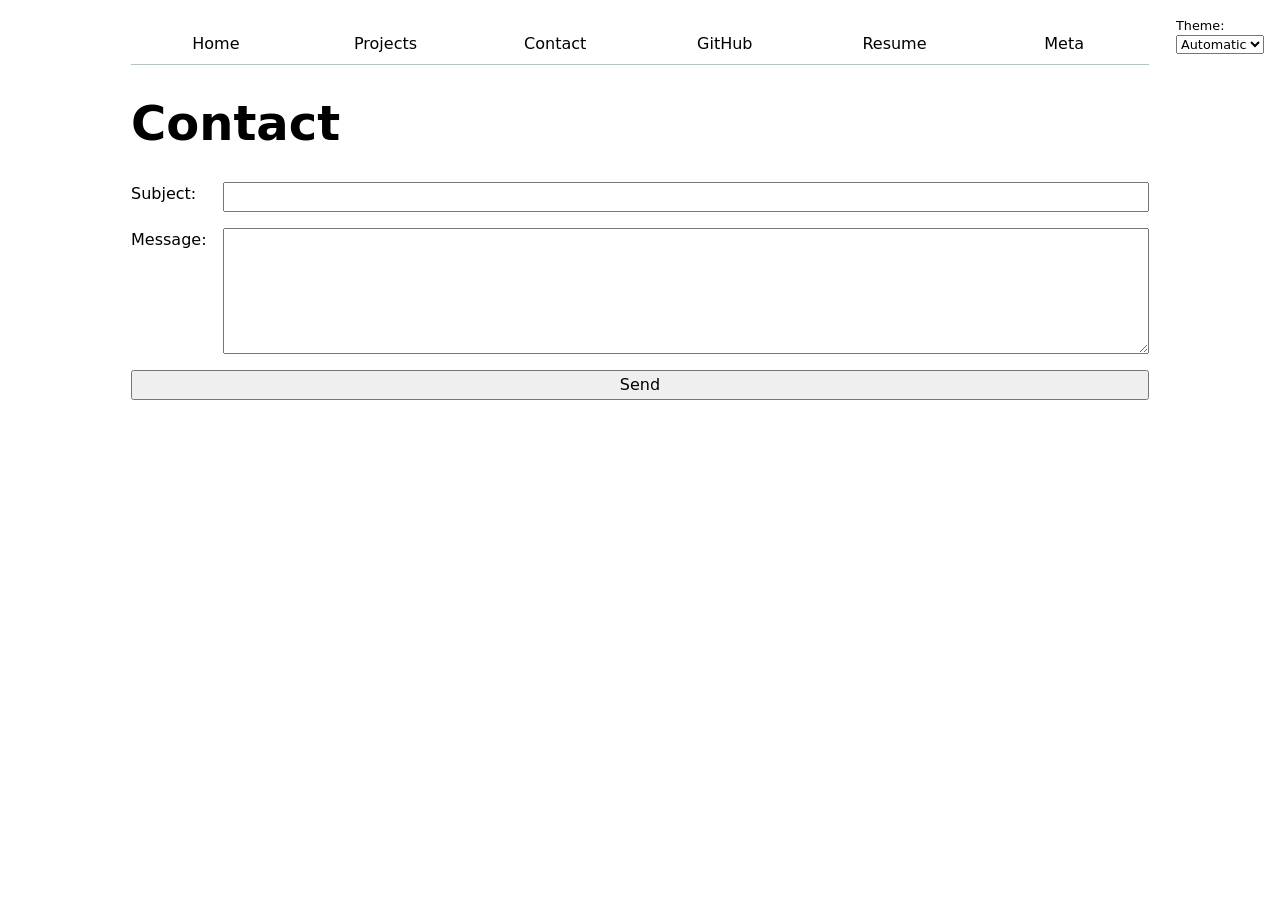
<file: contact/index.html>
<!DOCTYPE html>
<html lang="en">
<head>
    <meta charset="UTF-8">
    <meta name="viewport" content="width=device-width, initial-scale=1.0">
    <title>Contact</title>
    <link rel="stylesheet" href="../style.css">
    <script src="../global.js" type="module"></script>
</head>
<body>

    <h1>Contact</h1>

    <form action="mailto:alw054@gmail.com">

        <label>
            Subject:
            <input name="subject" required>
        </label>

        <label>
            Message:
            <textarea name="body" rows="5" cols="30" required></textarea>
        </label>

        <button>Send</button>

    </form>

</body>
</html>
</file>
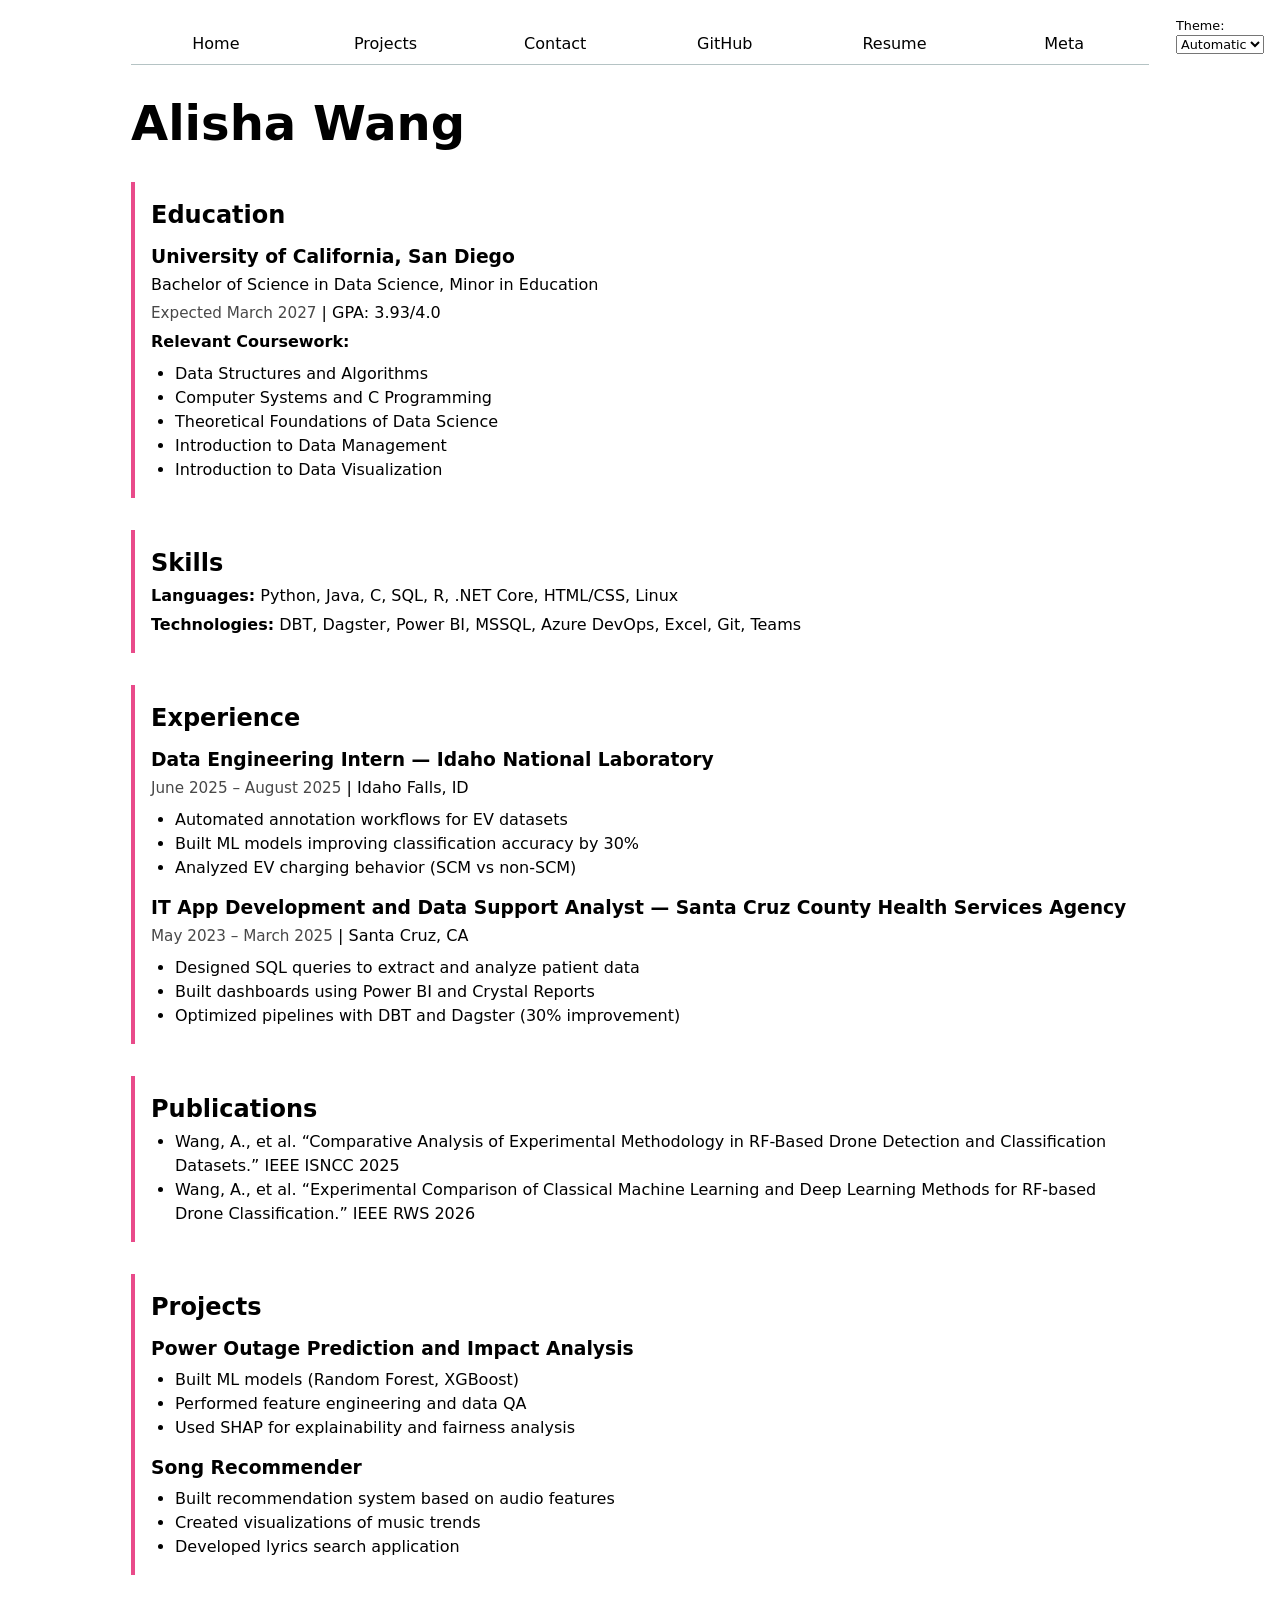
<file: resume/index.html>
<!DOCTYPE html>
<html lang="en">
<head>
    <meta charset="UTF-8">
    <meta name="viewport" content="width=device-width, initial-scale=1.0">
    <title>Resume</title>
    <link rel="stylesheet" href="../style.css">
    <script src="../global.js" type="module"></script>

</head>
<body>

    <h1>Alisha Wang</h1>

    <main class="resume">
    <!-- Education -->
    <section>
        <header><h2>Education</h2></header>
        <article>
            <h3>University of California, San Diego</h3>
            <p>Bachelor of Science in Data Science, Minor in Education</p>
            <p><time>Expected March 2027</time> | GPA: 3.93/4.0</p>

            <p><strong>Relevant Coursework:</strong></p>
            <ul>
                <li>Data Structures and Algorithms</li>
                <li>Computer Systems and C Programming</li>
                <li>Theoretical Foundations of Data Science</li>
                <li>Introduction to Data Management</li>
                <li>Introduction to Data Visualization</li>
            </ul>
        </article>
    </section>

    <!-- Skills -->
    <section>
        <header><h2>Skills</h2></header>
        <article>
            <p><strong>Languages:</strong> Python, Java, C, SQL, R, .NET Core, HTML/CSS, Linux</p>
            <p><strong>Technologies:</strong> DBT, Dagster, Power BI, MSSQL, Azure DevOps, Excel, Git, Teams</p>
        </article>
    </section>

    <!-- Experience -->
    <section>
        <header><h2>Experience</h2></header>

        <article>
            <h3>Data Engineering Intern — Idaho National Laboratory</h3>
            <p><time>June 2025 – August 2025</time> | Idaho Falls, ID</p>
            <ul>
                <li>Automated annotation workflows for EV datasets</li>
                <li>Built ML models improving classification accuracy by 30%</li>
                <li>Analyzed EV charging behavior (SCM vs non-SCM)</li>
            </ul>
        </article>

        <article>
            <h3>IT App Development and Data Support Analyst — Santa Cruz County Health Services Agency</h3>
            <p><time>May 2023 – March 2025</time> | Santa Cruz, CA</p>
            <ul>
                <li>Designed SQL queries to extract and analyze patient data</li>
                <li>Built dashboards using Power BI and Crystal Reports</li>
                <li>Optimized pipelines with DBT and Dagster (30% improvement)</li>
            </ul>
        </article>
    </section>

    <!-- Publications -->
    <section>
        <header><h2>Publications</h2></header>
        <ul>
            <li>
                Wang, A., et al. “Comparative Analysis of Experimental Methodology in RF-Based Drone Detection and Classification Datasets.” IEEE ISNCC 2025
            </li>
            <li>
                Wang, A., et al. “Experimental Comparison of Classical Machine Learning and Deep Learning Methods for RF-based Drone Classification.” IEEE RWS 2026
            </li>
        </ul>
    </section>

    <!-- Projects -->
    <section>
        <header><h2>Projects</h2></header>

        <article>
            <h3>Power Outage Prediction and Impact Analysis</h3>
            <ul>
                <li>Built ML models (Random Forest, XGBoost)</li>
                <li>Performed feature engineering and data QA</li>
                <li>Used SHAP for explainability and fairness analysis</li>
            </ul>
        </article>

        <article>
            <h3>Song Recommender</h3>
            <ul>
                <li>Built recommendation system based on audio features</li>
                <li>Created visualizations of music trends</li>
                <li>Developed lyrics search application</li>
            </ul>
        </article>

    </section>
</main>

</body>
</html>
</file>
<file: style.css>
body {
  font: 100%/1.5 system-ui;
  max-width: 100ch;
  margin-inline: auto;
  padding: 1rem;
}

html {
  --color-accent: oklch(65% 50% 0);
  accent-color: var(--color-accent);
  color-scheme: light dark;
}

/* Navigation */
nav {
  --border-color: oklch(50% 10% 200 / 40%);
  display: flex;
  margin-bottom: 1.5rem;
  border-bottom: 1px solid var(--border-color);
}

nav a {
  flex: 1;
  text-decoration: none;
  color: inherit;
  text-align: center;
  padding: 0.5em;
}

nav a.current {
  border-bottom: 0.4em solid var(--border-color);
  padding-bottom: 0.1em;
}

nav a:hover {
  border-bottom: 0.4em solid var(--color-accent);
  padding-bottom: 0.1em;
  background-color: color-mix(in oklch, var(--color-accent), canvas 85%);
}

/* Forms */
form {
  display: grid;
  grid-template-columns: auto 1fr;
  gap: 1em;
}

label {
  display: grid;
  grid-template-columns: subgrid;
  grid-column: 1 / -1;
  margin: 0;
}

input,
textarea {
  width: 100%;
  box-sizing: border-box;
}

input,
textarea,
button {
  font: inherit;
}

button {
  grid-column: 1 / -1;
}

/* Projects */
.projects {
  display: grid;
  grid-template-columns: repeat(auto-fill, minmax(15em, 1fr));
  gap: 1em;
}

.projects article {
  display: grid;
  grid-template-rows: subgrid;
  grid-row: span 3;
}

.projects h2 {
  margin: 0;
}

.projects img {
  width: 100%;
  height: auto;
  display: block;
}

/* Headings */
h1 {
  font-size: 300%;
}

h1, h2, h3, h4, h5, h6 {
  line-height: 1.1;
  text-wrap: balance;
}

/* Resume */
.resume {
  display: grid;
  gap: 2rem;
}

.resume section {
  border-left: 4px solid var(--color-accent);
  padding-left: 1rem;
}

.resume h2 {
  margin-bottom: 0.5rem;
  font-size: 1.5rem;
}

.resume article {
  margin-bottom: 1rem;
}

.resume h3 {
  margin-bottom: 0.2rem;
}

.resume p {
  margin: 0.3rem 0;
}

.resume ul {
  margin-top: 0.5rem;
  padding-left: 1.5rem;
}

.resume time {
  color: color-mix(in oklch, canvastext, canvas 40%);
  font-size: 0.95em;
}

.resume header {
  margin-bottom: 0.5rem;
}

.resume a {
  color: var(--color-accent);
}

.resume a:hover {
  text-decoration: underline;
}

.color-scheme {
  position: absolute;
  top: 1rem;
  right: 1rem;
  font-size: 80%;
}

.color-scheme select {
  font: inherit;
}

#profile-stats dl {
  display: grid;
  grid-template-columns: repeat(4, 1fr);
  text-align: center;
  gap: 0.5rem;
}

#profile-stats dt {
  grid-row: 1;
  font-weight: bold;
}

#profile-stats dd {
  grid-row: 2;
  margin: 0;
}

.project-info {
  display: flex;
  flex-direction: column;
  gap: 0.3rem;
}

.project-info p {
  margin: 0;
}

.project-year {
  font-size: 0.9em;
  color: color-mix(in oklch, canvastext, canvas 40%);
}

.chart-container {
  display: flex;
  align-items: center;
  gap: 2em;
  flex-wrap: wrap;
}

#projects-pie-plot {
  max-width: 20em;
  margin-block: 2em;
  overflow: visible;
}

.legend {
  flex: 1;
  display: grid;
  grid-template-columns: repeat(auto-fill, minmax(9em, 1fr));
  gap: 1em;

  padding: 1em;
  margin-block: 1.5em;
  --border-color: oklch(50% 10% 200 / 40%);

  border: 1px solid var(--border-color);
  border-radius: 0.5em;
  list-style: none;
}

.legend li {
  display: flex;
  align-items: center;
  gap: 0.5em;
}

.swatch {
  width: 1em;
  aspect-ratio: 1 / 1;
  background: var(--color);
  border-radius: 0.2em;
  display: inline-block;
}

.legend em {
  font-style: normal;
  color: color-mix(in oklch, canvastext, canvas 40%);
}

#projects-pie-plot path {
  cursor: pointer;
  transition: 300ms;
}

#projects-pie-plot:has(path:hover) path:not(:hover) {
  opacity: 0.5;
}

.selected {
  --color: oklch(60% 45% 0) !important;
}

.selected:is(path) {
  fill: var(--color);
}

.projects {
    margin-top: 20px;
}

.stats {
  display: grid;
  grid-template-columns: repeat(6, 1fr);
  gap: 2rem;
  margin-top: 2rem;
}

.stat dt {
  color: #6b7280;
  font-size: 0.9rem;
  text-transform: uppercase;
  font-weight: 500;
}

.stat dd {
  font-size: 3rem;
  font-weight: 300;
  margin: 0.5rem 0 0;
  white-space: nowrap;
}

.gridlines line {
  stroke: #ddd;
  stroke-opacity: 0.7;
}

.gridlines path {
  display: none;
}

dl.info {
  display: grid;
  grid-template-columns: auto 1fr;
  gap: 0.25rem 0.75rem;
  margin: 0;
  transition-duration: 500ms;
  transition-property: opacity, visibility;
}

dl.info dt {
  color: #6b7280;
  font-weight: 600;
}

dl.info dd {
  margin: 0;
}

dl.info[hidden]:not(:hover, :focus-within) {
  opacity: 0;
  visibility: hidden;
}

.tooltip {
  position: fixed;
  top: 1em;
  left: 1em;
  background: white;
  color: black;
  padding: 1rem;
  border-radius: 0.75rem;
  box-shadow: 0 4px 16px rgb(0 0 0 / 0.2);
  z-index: 10;
  pointer-events: none;
}

circle {
  transition: 200ms;
  transform-origin: center;
  transform-box: fill-box;
}

circle:hover {
  transform: scale(1.5);
}

circle.selected {
  fill: #ff6b6b;
}

@keyframes marching-ants {
  to {
    stroke-dashoffset: -8;
  }
}

.selection {
  fill-opacity: 0.1;
  stroke: black;
  stroke-opacity: 0.7;
  stroke-dasharray: 5 3;
  animation: marching-ants 2s linear infinite;
  pointer-events: none;
}

#selection-count {
  font-size: 1.5rem;
  margin-top: 2rem;
  min-height: 2rem;
}

#language-breakdown {
  display: flex;
  gap: 5rem;
  margin-top: 2rem;
  min-height: 180px;
  align-items: flex-start;
}

#language-breakdown dt {
  font-size: 2rem;
  font-weight: 700;
  text-align: center;
}

#language-breakdown dd {
  font-size: 2rem;
  margin: 0.5rem 0 0;
  text-align: center;
  font-family: monospace;
}
</file>
